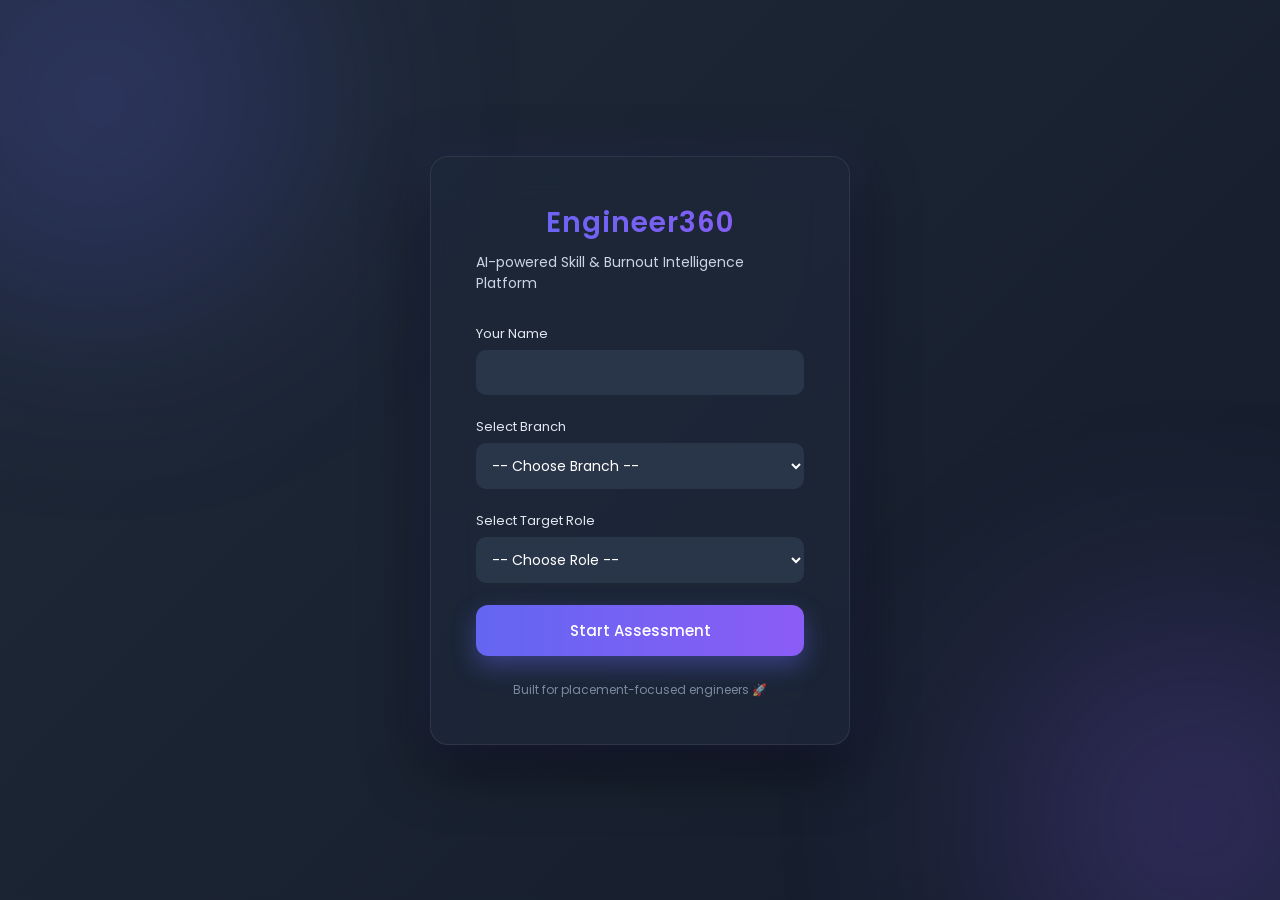
<file: frontend/index.html>
<!doctype html>
<html lang="en">

<head>
  
  <meta charset="UTF-8" />
  <title>Engineer360 | Optimize Skill + Energy</title>
  <meta name="viewport" content="width=device-width, initial-scale=1.0" />

  <link href="https://fonts.googleapis.com/css2?family=Poppins:wght@300;400;600&display=swap" rel="stylesheet" />
  <link rel="stylesheet" href="index_style.css" />
</head>

<body>
  <div class="bg-orb orb1"></div>
  <div class="bg-orb orb2"></div>

  <div class="container">
    <h1>Engineer360</h1>
    <p>AI-powered Skill & Burnout Intelligence Platform</p>

    <form id="onboardingForm">
      <div class="input-group">
        <label for="name">Your Name</label>
        <input type="text" id="name" required />
      </div>

      <div class="input-group">
        <label for="branch">Select Branch</label>
        <select id="branch" required>
          <option value="">-- Choose Branch --</option>
        </select>
      </div>

      <div class="input-group">
        <label for="role">Select Target Role</label>
        <select id="role" required>
          <option value="">-- Choose Role --</option>
        </select>
      </div>

      <button type="submit">Start Assessment</button>
    </form>

    <div class="footer-text">Built for placement-focused engineers 🚀</div>
  </div>

  <script src="index_script.js" defer></script>
</body>

</html>
</file>
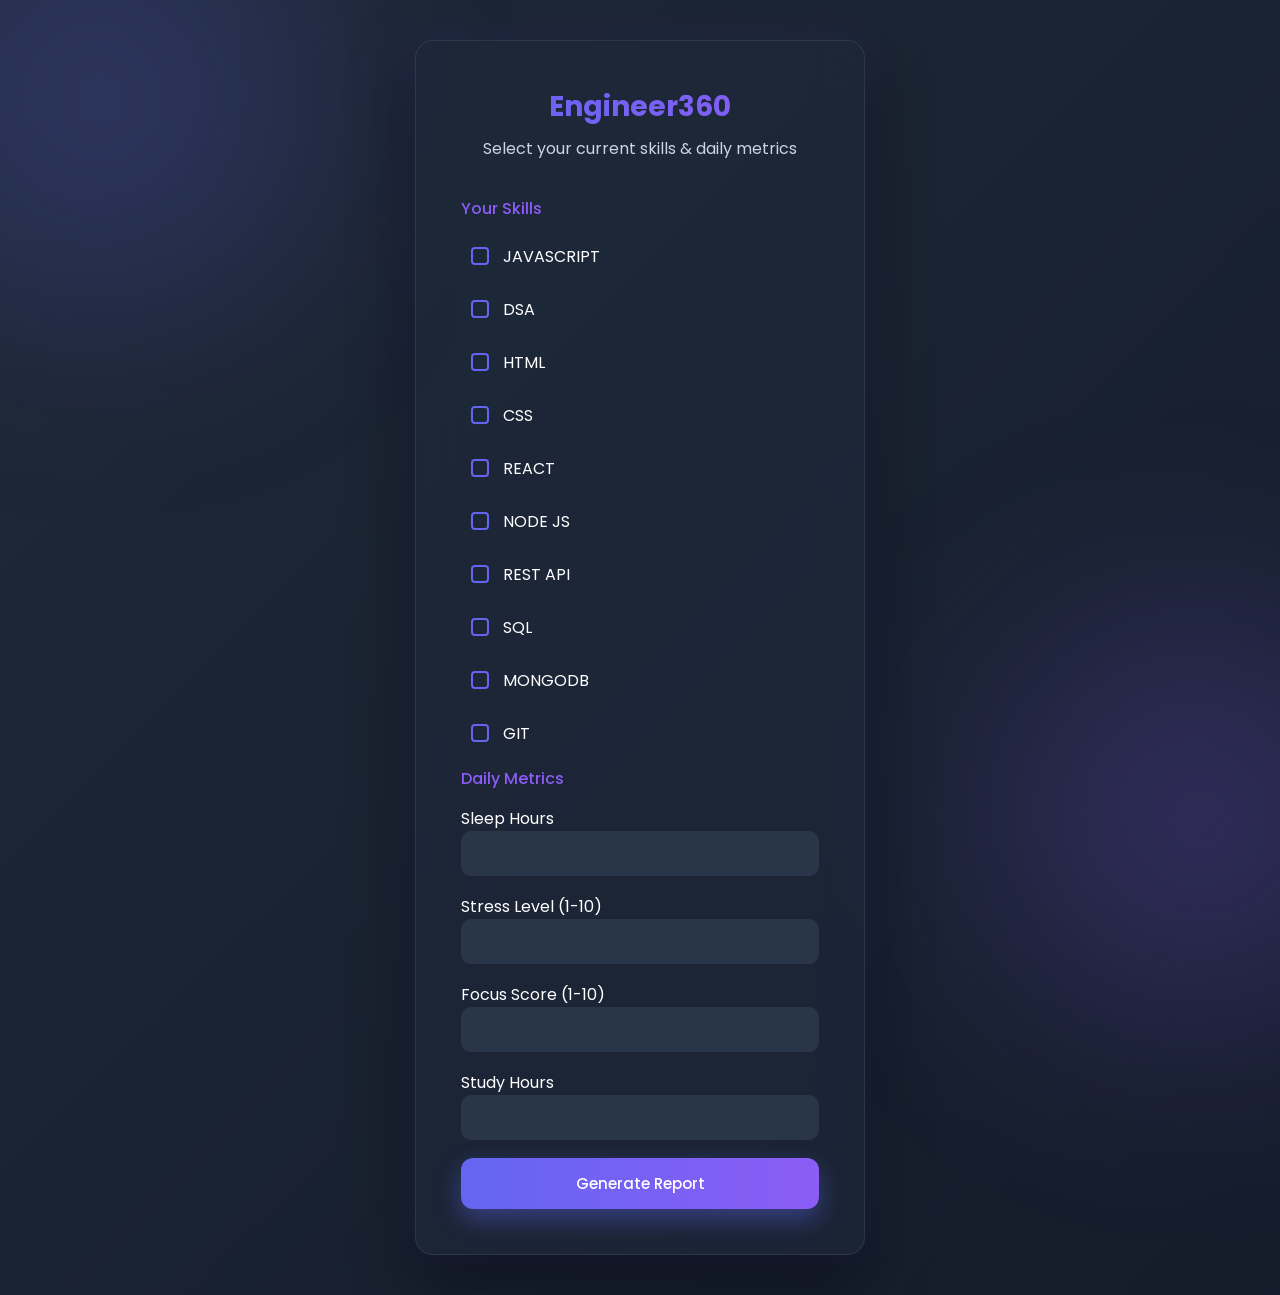
<file: frontend/skills.html>
<!doctype html>
<html lang="en">

<head>
  <meta charset="UTF-8" />
  <title>Engineer360 | Skill Assessment</title>
  <meta name="viewport" content="width=device-width, initial-scale=1.0" />

  <link href="https://fonts.googleapis.com/css2?family=Poppins:wght@300;400;600&display=swap" rel="stylesheet" />
  <link rel="stylesheet" href="skills_style.css" />
</head>

<body>
  <div class="bg-orb orb1"></div>
  <div class="bg-orb orb2"></div>

  <div class="container">
    <h1>Engineer360</h1>
    <p class="subtitle">Select your current skills & daily metrics</p>

    <div class="skills-list">
      <div class="section-title">Your Skills</div>
      <div id="skillsContainer"></div>
    </div>

    <div class="metrics">
      <div class="section-title">Daily Metrics</div>

      <label>Sleep Hours</label>
      <input type="number" id="sleep" min="0" max="12" required />

      <label>Stress Level (1-10)</label>
      <input type="number" id="stress" min="1" max="10" required />

      <label>Focus Score (1-10)</label>
      <input type="number" id="focus" min="1" max="10" required />

      <label>Study Hours</label>
      <input type="number" id="study" min="0" max="12" required />
    </div>

    <button id="generateBtn">Generate Report</button>
  </div>

  <script src="skills_script.js" defer></script>
</body>

</html>
</file>
<file: frontend/index_style.css>
* {
  margin: 0;
  padding: 0;
  box-sizing: border-box;
  font-family: "Poppins", sans-serif;
}

/* Animated Gradient Background */
body {
  height: 100vh;
  background: linear-gradient(-45deg, #0f172a, #1e293b, #111827, #1f2937);
  background-size: 400% 400%;
  animation: gradientShift 12s ease infinite;
  display: flex;
  justify-content: center;
  align-items: center;
  color: #fff;
  position: relative;
  z-index: 1;
}

body {
  animation: pageFade 0.6s ease-in-out;
}

@keyframes pageFade {
  from {
    opacity: 0;
  }

  to {
    opacity: 1;
  }
}

/* Background Glow Orbs */
.bg-orb {
  position: fixed;
  width: 400px;
  height: 400px;
  border-radius: 50%;
  filter: blur(120px);
  opacity: 0.25;
  pointer-events: none;
  z-index: 0;
  /* NOT -1 */
}

.orb1 {
  background: #6366f1;
  top: -100px;
  left: -100px;
}

.orb2 {
  background: #8b5cf6;
  bottom: -120px;
  right: -120px;
}

@keyframes gradientShift {
  0% {
    background-position: 0% 50%;
  }

  50% {
    background-position: 100% 50%;
  }

  100% {
    background-position: 0% 50%;
  }
}

/* Glass Card */
.container {
  max-width: 420px;
  margin: auto;
  backdrop-filter: blur(20px);
  background: rgba(30, 41, 59, 0.65);
  padding: 45px;
  border-radius: 18px;
  box-shadow:
    0 0 40px rgba(99, 102, 241, 0.15),
    0 20px 60px rgba(0, 0, 0, 0.6);
  border: 1px solid rgba(255, 255, 255, 0.08);
  transition: transform 0.3s ease;
}

.container:hover {
  transform: translateY(-5px);
}

/* Title Styling */
.container h1 {
  font-weight: 600;
  font-size: 28px;
  text-align: center;
  margin-bottom: 8px;
  letter-spacing: 1px;
  background: linear-gradient(90deg, #6366f1, #8b5cf6);
  -webkit-background-clip: text;
  background-clip: text;
  -webkit-text-fill-color: transparent;
}

.container p {
  font-size: 14px;
  margin-bottom: 30px;
  color: #cbd5e1;
}

/* Inputs */
.input-group {
  text-align: left;
  margin-bottom: 22px;
}

.input-group label {
  font-size: 13px;
  margin-bottom: 6px;
  display: block;
  color: #e2e8f0;
}

.input-group input,
.input-group select {
  width: 100%;
  padding: 12px;
  border-radius: 10px;
  border: none;
  outline: none;
  font-size: 14px;
  background: rgba(51, 65, 85, 0.6);
  color: white;
  transition: all 0.3s ease;
}

.input-group input::placeholder {
  color: #94a3b8;
}

.input-group input:focus,
.input-group select:focus {
  background: rgba(71, 85, 105, 0.8);
  box-shadow: 0 0 0 2px #6366f1;
}

/* Modern Button */
button {
  width: 100%;
  padding: 14px;
  border: none;
  border-radius: 12px;
  background: linear-gradient(90deg, #6366f1, #8b5cf6);
  color: white;
  font-size: 15px;
  font-weight: 500;
  cursor: pointer;
  transition: all 0.3s ease;
  box-shadow: 0 10px 25px rgba(99, 102, 241, 0.4);
}

button:hover {
  transform: translateY(-2px);
  box-shadow: 0 15px 35px rgba(139, 92, 246, 0.5);
}

/* Footer */
.footer-text {
  font-size: 12px;
  margin-top: 25px;
  text-align: center;
  color: #94a3b8;
  opacity: 0.8;
}

button {
  position: relative;
  overflow: hidden;
}

.ripple {
  position: absolute;
  width: 20px;
  height: 20px;
  background: rgba(255, 255, 255, 0.6);
  border-radius: 50%;
  transform: scale(0);
  animation: rippleEffect 0.6s linear;
}

@keyframes rippleEffect {
  to {
    transform: scale(15);
    opacity: 0;
  }
}
</file>
<file: frontend/skills_style.css>
* {
  margin: 0;
  padding: 0;
  box-sizing: border-box;
  font-family: "Poppins", sans-serif;
}

/* Animated Gradient Background */
body {
  background: linear-gradient(-45deg, #0f172a, #1e293b, #111827, #1f2937);
  background-size: 400% 400%;
  animation: gradientShift 12s ease infinite;
  color: #fff;
  padding: 40px;
  position: relative;
  z-index: 1;
}

body {
  animation: pageFade 0.6s ease-in-out;
}

@keyframes pageFade {
  from {
    opacity: 0;
  }

  to {
    opacity: 1;
  }
}

/* Background Glow Orbs */
.bg-orb {
  position: fixed;
  width: 400px;
  height: 400px;
  border-radius: 50%;
  filter: blur(120px);
  opacity: 0.25;
  pointer-events: none;
  z-index: 0;
  /* NOT -1 */
}

.orb1 {
  background: #6366f1;
  top: -100px;
  left: -100px;
}

.orb2 {
  background: #8b5cf6;
  bottom: -120px;
  right: -120px;
}

@keyframes gradientShift {
  0% {
    background-position: 0% 50%;
  }

  50% {
    background-position: 100% 50%;
  }

  100% {
    background-position: 0% 50%;
  }
}

h1 {
  text-align: center;
  font-size: 28px;
  margin-bottom: 8px;
  background: linear-gradient(90deg, #6366f1, #8b5cf6);
  -webkit-background-clip: text;
  background-clip: text;
  -webkit-text-fill-color: transparent;
}

.subtitle {
  text-align: center;
  margin-bottom: 35px;
  color: #cbd5e1;
}

/* Glass Card */
.container {
  max-width: 450px;
  margin: auto;
  backdrop-filter: blur(20px);
  background: rgba(30, 41, 59, 0.65);
  padding: 45px;
  border-radius: 18px;
  box-shadow:
    0 0 40px rgba(99, 102, 241, 0.15),
    0 20px 60px rgba(0, 0, 0, 0.6);
  border: 1px solid rgba(255, 255, 255, 0.08);
  transition: transform 0.3s ease;
}

.container:hover {
  transform: translateY(-5px);
}

.section-title {
  margin-bottom: 15px;
  font-weight: 500;
  color: #8b5cf6;
}

/* Skills Checkbox Styling */
.skills-list label {
  display: block;
  margin-bottom: 12px;
  padding: 8px 10px;
  border-radius: 8px;
  transition: background 0.2s ease;
  cursor: pointer;
}

.skills-list label:hover {
  background: rgba(99, 102, 241, 0.15);
}

.skills-list input[type="checkbox"] {
  appearance: none;
  width: 18px;
  height: 18px;
  border-radius: 4px;
  border: 2px solid #6366f1;
  margin-right: 10px;
  cursor: pointer;
  position: relative;
  top: 3px;
}

.skills-list input[type="checkbox"]:checked {
  background: linear-gradient(90deg, #6366f1, #8b5cf6);
  border: none;
}

/* Inputs */
.metrics input {
  width: 100%;
  padding: 12px;
  margin-bottom: 18px;
  border-radius: 10px;
  border: none;
  background: rgba(51, 65, 85, 0.6);
  color: white;
  font-size: 14px;
  transition: all 0.3s ease;
}

.metrics input:hover {
  box-shadow: 0 0 10px rgba(139, 92, 246, 0.4);
}

.metrics input:focus {
  background: rgba(71, 85, 105, 0.8);
  box-shadow: 0 0 0 2px #6366f1;
}

/* Button */
button {
  width: 100%;
  padding: 14px;
  border: none;
  border-radius: 12px;
  background: linear-gradient(90deg, #6366f1, #8b5cf6);
  color: white;
  font-size: 15px;
  font-weight: 500;
  cursor: pointer;
  transition: all 0.3s ease;
  box-shadow: 0 10px 25px rgba(99, 102, 241, 0.4);
}

button:hover {
  transform: translateY(-2px);
  box-shadow: 0 15px 35px rgba(139, 92, 246, 0.5);
}

button {
  position: relative;
  overflow: hidden;
}

.ripple {
  position: absolute;
  width: 20px;
  height: 20px;
  background: rgba(255, 255, 255, 0.6);
  border-radius: 50%;
  transform: scale(0);
  animation: rippleEffect 0.6s linear;
}

@keyframes rippleEffect {
  to {
    transform: scale(15);
    opacity: 0;
  }
}
</file>
